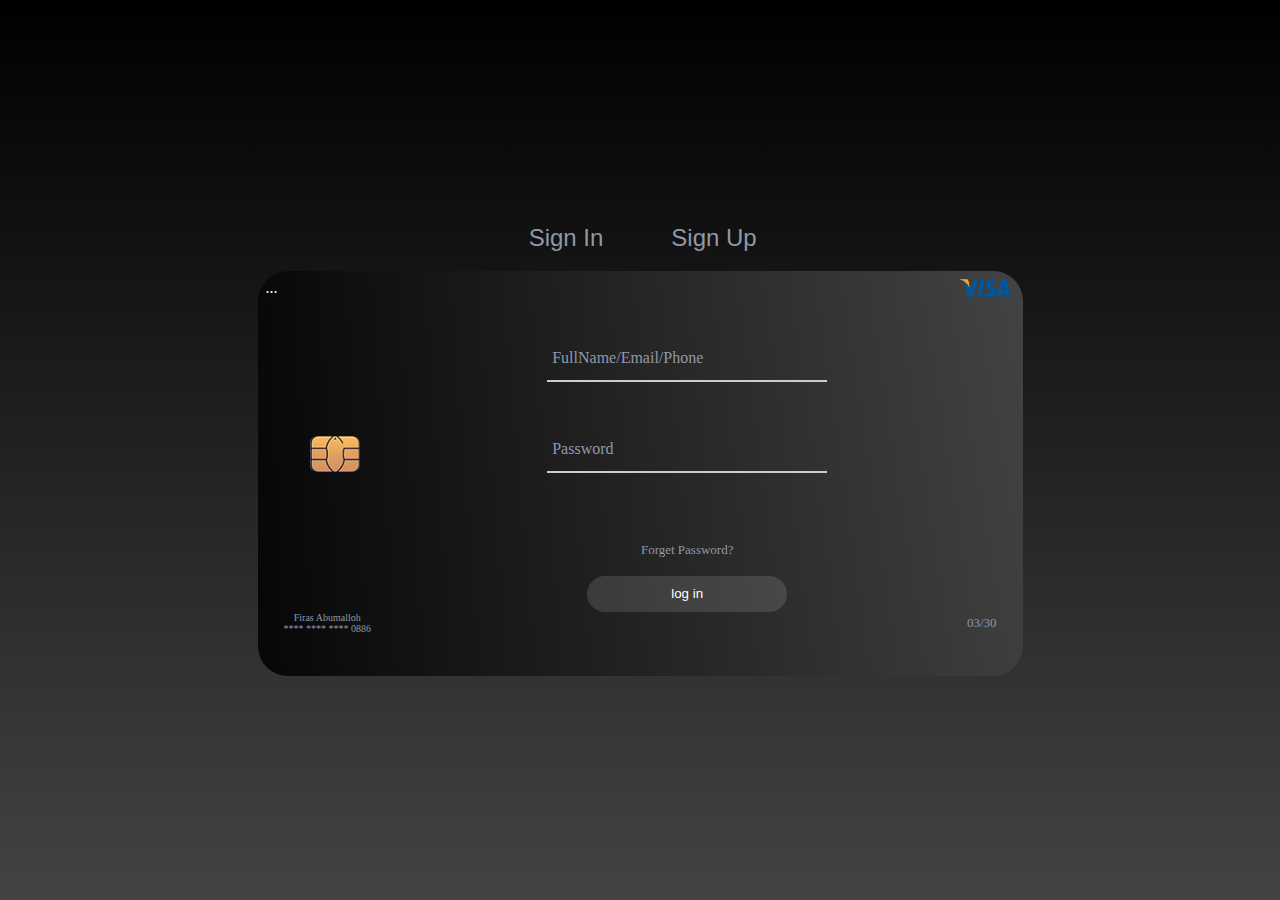
<file: Sem;Colon/signin.html>
<!DOCTYPE html>
<html>
  <head>
    <meta charset="utf-8" />
    <meta http-equiv="X-UA-Compatible" content="IE=edge" />
    <title>Page Title</title>
    <meta name="viewport" content="width=device-width, initial-scale=1" />
    <link
      rel="stylesheet"
      type="text/css"
      media="screen"
      href="css/signin.css"
    />
  </head>
  <body>
    <div class="container">
      <div class="pageBtns">
        <button><a href="signin.html">Sign In</a></button>
        <button><a href="signup.html">Sign Up</a></button>
    </div>
      <div class="signinDiv">
        <div style="display: flex; justify-content: space-between">
          <span>...</span>
          <img
          src="img/img/Visa-Logo-PNG-Pic.png"
          width="50px"
            style="margin-right: 5px"
          />
        </div>
        <div class="mid">
            <div class="imgDiv">
              <img src="img/img/Screenshot 2024-12-31 002933.png" width="50px" style="border-radius: 7px;">
            </div>
            <div class="signinContent">
                <label for="inp" class="inp">
                    <input type="text" id="userName" placeholder="FullName/Email/Phone" required>
                    <svg width="250px" height="18px" viewBox="0 0 280 18" class="border">
                      <path d="M0,12 L223.166144,12 C217.241379,12 217.899687,12 225.141066,12 C236.003135,12 241.9279,12 249.827586,12 C257.727273,12 264.639498,12 274.514107,12 C281.097179,12 281.755486,12 276.489028,12"></path>
                    </svg>
                    <svg width="14px" height="12px" viewBox="0 0 14 12" class="check" >
                      <path d="M1 7 5.5 12 L13 1"></path>
                    </svg>
                  </label>
                  
                  <label for="inp" class="inp">
                    <input type="password" id="password" placeholder="Password" required>
                    <svg width="250px" height="18px" viewBox="0 0 280 18" class="border">
                      <path d="M0,12 L223.166144,12 C217.241379,12 217.899687,12 225.141066,12 C236.003135,12 241.9279,12 249.827586,12 C257.727273,12 264.639498,12 274.514107,12 C281.097179,12 281.755486,12 276.489028,12"></path>
                    </svg>
                    <svg width="14px" height="12px" viewBox="0 0 14 12" class="check">
                      <path d="M1 7 5.5 12 L13 1"></path>
                    </svg>
                  </label>
                  
                  <a href="#">Forget Password?</a>

                  <button class="loginBtn" id="loginBtn">log in</button>

                  </form>
            </div>
        </div>
        <div class="signinFooterCard">
            <div class="left-footer">
                <span>Firas Abumalloh</span>
                <span>**** **** **** 0886</span>
            </div>
            <div class="right-footer">
               <span> 03/30</span>
            </div>

        </div>
      </div>
    </div>
  </body>
</html>
</file>
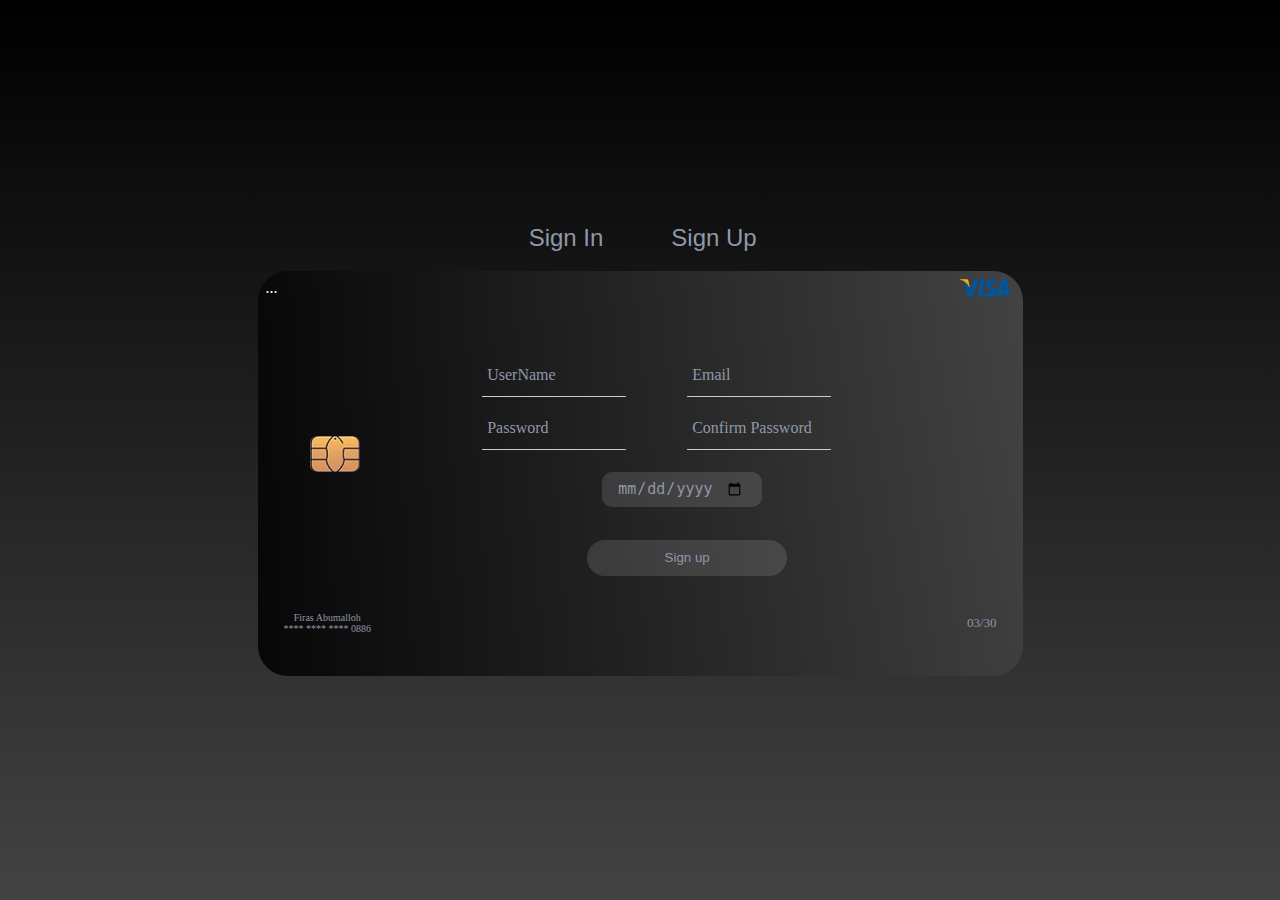
<file: Sem;Colon/signup.html>
<!DOCTYPE html>
<html>
  <head>
    <meta charset="utf-8" />
    <meta http-equiv="X-UA-Compatible" content="IE=edge" />
    <title>Page Title</title>
    <meta name="viewport" content="width=device-width, initial-scale=1" />
    <link
      rel="stylesheet"
      type="text/css"
      media="screen"
      href="css/signup.css"
    />
  </head>
  <body>
    <div class="container">
    <div class="pageBtns">
        <button><a href="signin.html">Sign In</a></button>
        <button><a href="signup.html">Sign Up</a></button>
    </div>
    
        
      <div class="signupDiv">
        <div style="display: flex; justify-content: space-between">
          <span>...</span>
          <img
            src="img/img/Visa-Logo-PNG-Pic.png"
            width="50px"
            style="margin-right: 5px"
          />
        </div>
        <div class="mid">
            <div class="imgDiv">
                <img src="img/img/Screenshot 2024-12-31 002933.png" width="50px" style="border-radius: 7px;">
            </div>
            <div class="signupContent">

                <div class="EmailSignup">
                         
                <label for="inp" class="inp">
                    <input type="text" id="userName" placeholder="UserName" required>
                    <svg width="250px" height="18px" viewBox="0 0 280 18" class="border">
                      <path d="M0,12 L223.166144,12 C217.241379,12 217.899687,12 225.141066,12 C236.003135,12 241.9279,12 249.827586,12 C257.727273,12 264.639498,12 274.514107,12 C281.097179,12 281.755486,12 276.489028,12"></path>
                    </svg>
                    <svg width="14px" height="12px" viewBox="0 0 14 12" class="check" >
                      <path d="M1 7 5.5 12 L13 1"></path>
                    </svg>
                  </label>
                    
                <label for="inp" class="inp">
                    <input type="text" id="email" placeholder="Email" required>
                    <svg width="250px" height="18px" viewBox="0 0 280 18" class="border">
                      <path d="M0,12 L223.166144,12 C217.241379,12 217.899687,12 225.141066,12 C236.003135,12 241.9279,12 249.827586,12 C257.727273,12 264.639498,12 274.514107,12 C281.097179,12 281.755486,12 276.489028,12"></path>
                    </svg>
                    <svg width="14px" height="12px" viewBox="0 0 14 12" class="check" >
                      <path d="M1 7 5.5 12 L13 1"></path>
                    </svg>
                  </label>

                </div>
                  <div class="confirmPassword">
                  <label for="inp" class="inp">
                    <input type="password" id="password" placeholder="Password" required>
                    <svg width="250px" height="18px" viewBox="0 0 280 18" class="border">
                      <path d="M0,12 L223.166144,12 C217.241379,12 217.899687,12 225.141066,12 C236.003135,12 241.9279,12 249.827586,12 C257.727273,12 264.639498,12 274.514107,12 C281.097179,12 281.755486,12 276.489028,12"></path>
                    </svg>
                    <svg width="14px" height="12px" viewBox="0 0 14 12" class="check">
                      <path d="M1 7 5.5 12 L13 1"></path>
                    </svg>
                  </label>
                  <label for="inp" class="inp">
                    <input type="password" id="confirmPassword" placeholder="Confirm Password" required>
                    <svg width="250px" height="18px" viewBox="0 0 280 18" class="border">
                      <path d="M0,12 L223.166144,12 C217.241379,12 217.899687,12 225.141066,12 C236.003135,12 241.9279,12 249.827586,12 C257.727273,12 264.639498,12 274.514107,12 C281.097179,12 281.755486,12 276.489028,12"></path>
                    </svg>
                    <svg width="14px" height="12px" viewBox="0 0 14 12" class="check">
                      <path d="M1 7 5.5 12 L13 1"></path>
                    </svg>
                  </label>
                </div>
                <div class="dateDiv">
                 <input id="dateBirth" type="date">
                </div>

                  <button class="signupBtn" id="signupBtn">Sign up</button>
                
                  </form>
            </div>
        </div>
        <div class="signupFooterCard">
            <div class="left-footer">
                <span>Firas Abumalloh</span>
                <span>**** **** **** 0886</span>
            </div>
            <div class="right-footer">
               <span> 03/30</span>
            </div>

        </div>
      </div>
    </div>

  </body>
</html>
</file>
<file: Sem;Colon/css/signin.css>
body {
  background-color: black;
  background: rgb(0, 0, 0);
  background: -moz-linear-gradient(
    180deg,
    rgba(0, 0, 0, 1) 0%,
    rgba(67, 67, 67, 1) 100%
  );
  background: -webkit-linear-gradient(
    180deg,
    rgba(0, 0, 0, 1) 0%,
    rgba(67, 67, 67, 1) 100%
  );
  background: linear-gradient(
    180deg,
    rgba(0, 0, 0, 1) 0%,
    rgba(67, 67, 67, 1) 100%
  );
  filter: progid:DXImageTransform.Microsoft.gradient(startColorstr="#000000",endColorstr="#434343",GradientType=1);
  margin: 0px;
  padding: 0;
  height: 100%;
  width: 100%;
}
.pageBtns button{
  
  background-color: transparent;
  border: none;
  border-radius: 12%;
  width: 16vh;
  height: 4vh;
  margin-bottom: 10px;
  font-size: x-large;
  color: #9098a9;
  cursor: pointer;
}
.pageBtns button:hover{
  background-color: rgb(87, 90, 94);
}
.pageBtns a{
  width: 100%;
  text-decoration: none;
  color: #9098a9;

}
.container {
  height: 100vh;
  width: 100%;
  display: flex;
  flex-direction: column;
  justify-content: center;
  align-items: center;
}

.signinDiv {
  width: 85vh;
  height: 45vh;
  background: rgb(0, 0, 0);
  background: -moz-linear-gradient(
    80deg,
    rgba(0, 0, 0, 0.85710780894389) 0%,
    rgba(67, 67, 67, 1) 100%
  );
  background: -webkit-linear-gradient(
    80deg,
    rgba(0, 0, 0, 0.85710780894389) 0%,
    rgba(67, 67, 67, 1) 100%
  );
  background: linear-gradient(
    80deg,
    rgba(0, 0, 0, 0.85710780894389) 0%,
    rgba(67, 67, 67, 1) 100%
  );
  filter: progid:DXImageTransform.Microsoft.gradient(startColorstr="#000000",endColorstr="#434343",GradientType=1);
  border-radius: 30px;

  padding: 8px;
  color: white;
  margin: 5px;
}
.mid {
  display: flex;
}
.imgDiv {
  display: flex;
  height: 35vh;
  width: 12vh;
  align-items: center;
  align-content: center;
  flex-direction: row-reverse;
}

.signinContent{
    width: 100%;
    margin-top: 2vh;
    display: flex
;
    justify-content: center;
    flex-direction: column;
    flex-wrap: nowrap;
    align-items: center;
}
.signinContent a{

text-decoration: none;
margin-top: 5vh;
color: #9098a9;
font-size: small;

}


.loginBtn{
    width: 200px;
   
    height: 4vh;
    margin-top: 2vh;
    border-radius: 35px;
    color: white;
    font-weight: 400;
    background-color: #ffffff20;
border: none;
cursor: pointer;
}

* {
  box-sizing: border-box;
  padding: 0;
  margin: 0;
}
.inp {
    display: flex;
  position: relative;
  margin: auto;
  width: 100%;
  max-width: 280px;
  height: 53px;
  padding-left: 5px;
}
.inp .border {
  position: absolute;
  left: 0;
  bottom: 0;
  height: 18px;
  fill: none;
  width: 100%;
}
.inp .border path {
  stroke: #c8ccd4;
  stroke-width: 2;
}
.inp .border path d {
  transition: all 0.2s ease;
}
.inp .check {
  position: absolute;
  top: 30px;
  right: 0px;
  fill: none;
  transform: translate(0, 9px) scale(0);
  transition: all 0.3s cubic-bezier(0.5, 0.9, 0.25, 1.3);
  transition-delay: 0.20s;
}
.inp .check path {
  stroke: rgb(255, 255, 255);
  stroke-width: 2;
}
.inp input {
  -webkit-appearance: none;
  width: 100%;
  border: 0;
  font-family: inherit;
  padding: 0;
  height: 48px;
  font-size: 16px;
  font-weight: 500;
  background: none;
  border-radius: 0;
  color: #ffffff;
  transition: all 0.20s ease;
}
.inp input:focus {
  outline: none;
}
.inp input:focus + .border path {
  stroke: rgb(255, 255, 255);
}
.inp input:valid + .border path {
  -webkit-animation: elasticInput 0.8s ease forwards;
  animation: elasticInput 0.8s ease forwards;
}
.inp input:valid + .border + .check {
  transform: translate(0, 0) scale(1);
}
::-moz-placeholder {
  color: #9098a9;
}
:-ms-input-placeholder {
  color: #9098a9;
}
::placeholder {
  color: #9098a9;
}
@-webkit-keyframes elasticInput {
  33% {
    d: path(
      "M0,12 L226,12 C220,12 220.666667,12 228,12 C239,12 245,1 253,1 C261,1 268,12 278,12 C284.666667,12 285.333333,12 280,12"
    );
  }
  66% {
    d: path(
      "M0,12 L226,12 C220,12 220.666667,12 228,12 C239,12 245,17 253,17 C261,17 268,12 278,12 C284.666667,12 285.333333,12 280,12"
    );
  }
}
@keyframes elasticInput {
  33% {
    d: path(
      "M0,12 L226,12 C220,12 220.666667,12 228,12 C239,12 245,1 253,1 C261,1 268,12 278,12 C284.666667,12 285.333333,12 280,12"
    );
  }
  66% {
    d: path(
      "M0,12 L226,12 C220,12 220.666667,12 228,12 C239,12 245,17 253,17 C261,17 268,12 278,12 C284.666667,12 285.333333,12 280,12"
    );
  }
}

.left-footer{
    display: flex;
    flex-direction: column;
    justify-content: center;
    text-align: center;
    font-size: x-small;
    color: #9098a9;
    margin-left: 2vh;
}
.signinFooterCard{
    display: flex;
    justify-content: space-between;
}
.right-footer{
    display: flex;
    flex-direction: column;
    justify-content: center;
    text-align: center;
    font-size: small;
    color: #9098a9;
    margin-right: 2vh;
}
</file>
<file: Sem;Colon/css/signup.css>
body {
  background-color: black;
  background: rgb(0, 0, 0);
  background: -moz-linear-gradient(
    180deg,
    rgba(0, 0, 0, 1) 0%,
    rgba(67, 67, 67, 1) 100%
  );
  background: -webkit-linear-gradient(
    180deg,
    rgba(0, 0, 0, 1) 0%,
    rgba(67, 67, 67, 1) 100%
  );
  background: linear-gradient(
    180deg,
    rgba(0, 0, 0, 1) 0%,
    rgba(67, 67, 67, 1) 100%
  );
  filter: progid:DXImageTransform.Microsoft.gradient(startColorstr="#000000",endColorstr="#434343",GradientType=1);
  margin: 0px;
  padding: 0;
  height: 100%;
  width: 100%;
}
.pageBtns button {
  background-color: transparent;
  border: none;
  border-radius: 12%;
  width: 16vh;
  height: 4vh;
  margin-bottom: 10px;
  font-size: x-large;
  color: #9098a9;
  cursor: pointer;
}
.pageBtns button:hover {
  background-color: rgb(87, 90, 94);
}
.pageBtns a {
  width: 100%;
  text-decoration: none;
  color: #9098a9;
}
.container {
  height: 100vh;
  width: 100%;
  display: flex;
  flex-direction: column;
  justify-content: center;
  align-items: center;
}

.signupDiv {
  width: 85vh;
  height: 45vh;
  background: rgb(0, 0, 0);
  background: -moz-linear-gradient(
    80deg,
    rgba(0, 0, 0, 0.85710780894389) 0%,
    rgba(67, 67, 67, 1) 100%
  );
  background: -webkit-linear-gradient(
    80deg,
    rgba(0, 0, 0, 0.85710780894389) 0%,
    rgba(67, 67, 67, 1) 100%
  );
  background: linear-gradient(
    80deg,
    rgba(0, 0, 0, 0.85710780894389) 0%,
    rgba(67, 67, 67, 1) 100%
  );
  filter: progid:DXImageTransform.Microsoft.gradient(startColorstr="#000000",endColorstr="#434343",GradientType=1);
  border-radius: 30px;

  padding: 8px;
  color: white;
  margin: 5px;
}
.mid {
  display: flex;
}
.imgDiv {
  display: flex;
  height: 35vh;
  width: 12vh;
  align-items: center;
  align-content: center;
  flex-direction: row-reverse;
}

.signupContent {
  width: 100%;
  margin-top: 2vh;
  display: flex;
  justify-content: center;
  flex-direction: column;
  flex-wrap: nowrap;
  align-items: center;
}
.signupContent a {
  text-decoration: none;
  margin-top: 5vh;
  color: #9098a9;
  font-size: small;
}

.signupBtn {
  width: 200px;

  height: 4vh;
  margin-top: 2vh;
  border-radius: 35px;
  color: #9098a9;
  font-weight: 400;
  background-color: #ffffff20;
  border: none;
  cursor: pointer;
}

* {
  box-sizing: border-box;
  padding: 0;
  margin: 0;
}
.inp {
  display: flex;
  position: relative;
  margin: auto;
  width: 100%;
  max-width: 280px;
  height: 53px;
  padding-left: 5px;
}
.inp .border {
  position: absolute;
  left: 0;
  bottom: 0;
  height: 18px;
  fill: none;
  width: 70%;
}
.inp .border path {
  stroke: #c8ccd4;
  stroke-width: 2;
}
.inp .border path d {
  transition: all 0.2s ease;
}
.inp .check {
  position: absolute;
  top: 30px;
  right: 40px;
  fill: none;
  transform: translate(0, 9px) scale(0);
  transition: all 0.3s cubic-bezier(0.5, 0.9, 0.25, 1.3);
  transition-delay: 0.2s;
}
.inp .check path {
  stroke: rgb(255, 255, 255);
  stroke-width: 2;
}
.inp input {
  -webkit-appearance: none;
  width: 70%;
  border: 0;
  font-family: inherit;
  padding: 0;
  height: 48px;
  font-size: 16px;
  font-weight: 500;
  background: none;
  border-radius: 0;
  color: #ffffff;
  transition: all 0.2s ease;
}
.inp input:focus {
  outline: none;
}
.inp input:focus + .border path {
  stroke: rgb(255, 255, 255);
}
.inp input:valid + .border path {
  -webkit-animation: elasticInput 0.8s ease forwards;
  animation: elasticInput 0.8s ease forwards;
}
.inp input:valid + .border + .check {
  transform: translate(0, 0) scale(1);
}
::-moz-placeholder {
  color: #9098a9;
}
:-ms-input-placeholder {
  color: #9098a9;
}
::placeholder {
  color: #9098a9;
}
@-webkit-keyframes elasticInput {
  33% {
    d: path(
      "M0,12 L226,12 C220,12 220.666667,12 228,12 C239,12 245,1 253,1 C261,1 268,12 278,12 C284.666667,12 285.333333,12 280,12"
    );
  }
  66% {
    d: path(
      "M0,12 L226,12 C220,12 220.666667,12 228,12 C239,12 245,17 253,17 C261,17 268,12 278,12 C284.666667,12 285.333333,12 280,12"
    );
  }
}
@keyframes elasticInput {
  33% {
    d: path(
      "M0,12 L226,12 C220,12 220.666667,12 228,12 C239,12 245,1 253,1 C261,1 268,12 278,12 C284.666667,12 285.333333,12 280,12"
    );
  }
  66% {
    d: path(
      "M0,12 L226,12 C220,12 220.666667,12 228,12 C239,12 245,17 253,17 C261,17 268,12 278,12 C284.666667,12 285.333333,12 280,12"
    );
  }
}

.left-footer {
  display: flex;
  flex-direction: column;
  justify-content: center;
  text-align: center;
  font-size: x-small;
  color: #9098a9;
  margin-left: 2vh;
}
.signupFooterCard {
  display: flex;
  justify-content: space-between;
}
.right-footer {
  display: flex;
  flex-direction: column;
  justify-content: center;
  text-align: center;
  font-size: small;
  color: #9098a9;
  margin-right: 2vh;
}
.confirmPassword {
  display: flex;
}
.EmailSignup {
  display: flex;
}
*,
*:before,
*:after {
  padding: 0;
  margin: 0;
  box-sizing: border-box;
}
input[type="date"] {
  background-color: #ffffff20;
  padding: 15px;

  font-family: "Roboto Mono", monospace;
  color: #9098a9;
  font-size: 15px;
  border: none;
  outline: none;
  border-radius: 10px;
  width: 80%;
  height: 35px;
  margin: 15px;
}
::-webkit-calendar-picker-indicator {
  background-color: transparent;
  padding: 5px;
  cursor: pointer;
  border-radius: 5px;
}
.dateDiv {
  display: flex;
}
</file>
